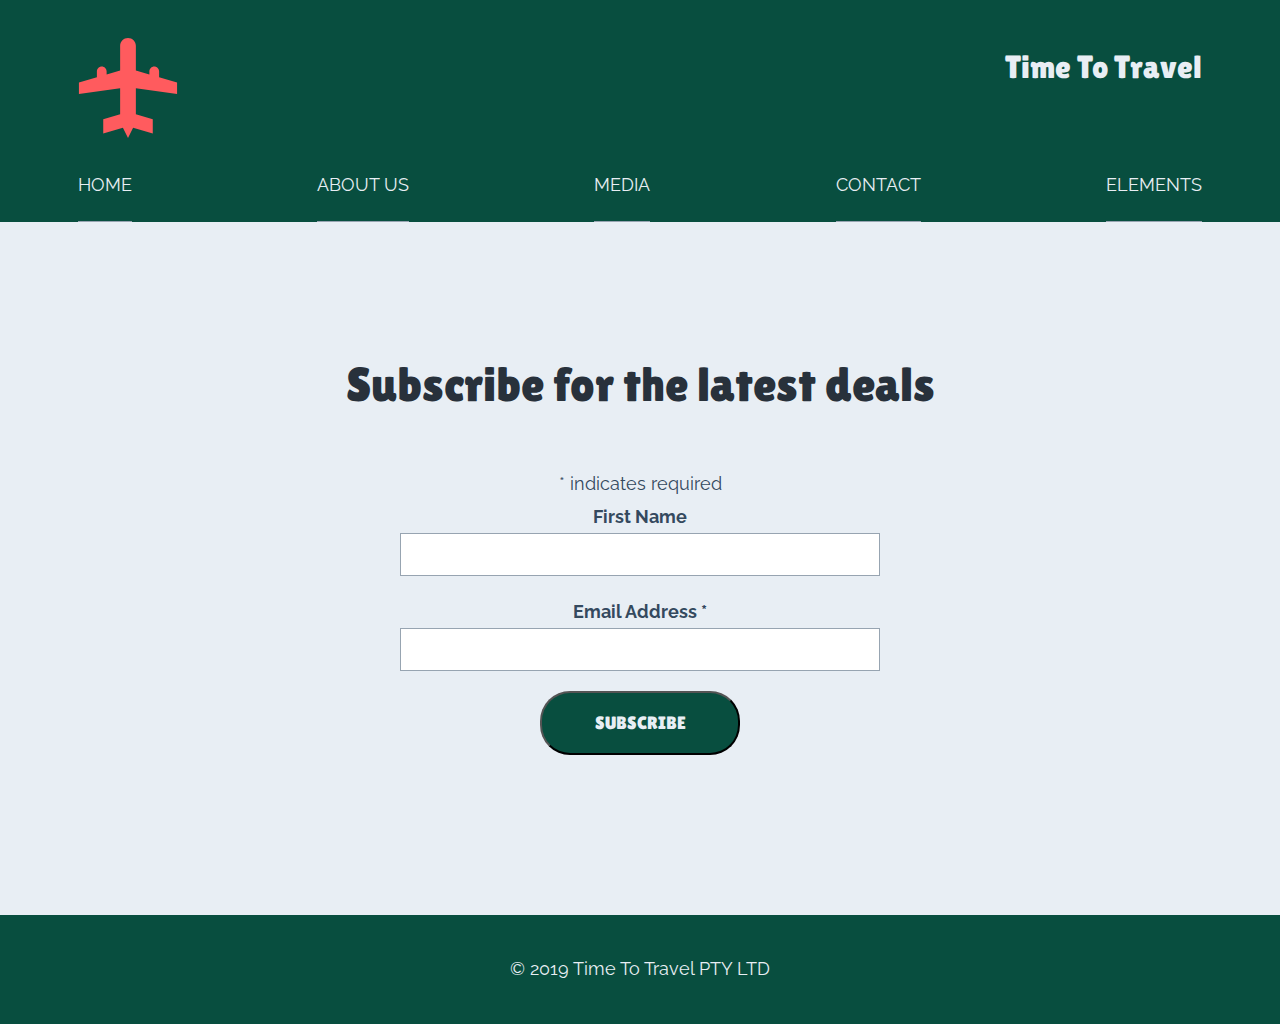
<file: index.html>
<!DOCTYPE html>

<html>
  <head>
    <meta charset="utf-8" />

    <title>
      Great Travel Deals from It's Time to Travel
    </title>

    <meta name="viewport" content="width=device-width, initial-scale=1">

    <link rel="stylesheet" href="resources/css/normalize.css"> 

    <link rel="stylesheet" href="resources/css/main.css"> 


    <link rel="apple-touch-icon" sizes="180x180" href="resources/icons/apple-touch-icon.png">
<link rel="icon" type="image/png" sizes="32x32" href="resources/icons/favicon-32x32.png">
<link rel="icon" type="image/png" sizes="16x16" href="resources/icons/favicon-16x16.png">
<link rel="manifest" href="resources/icons/site.webmanifest">
<link rel="mask-icon" href="resources/icons/safari-pinned-tab.svg" color="#5bbad5">
<link rel="shortcut icon" href="resources/icons/favicon.ico">
<meta name="msapplication-TileColor" content="#2b5797">
<meta name="msapplication-config" content="resources/icons/browserconfig.xml">
<meta name="theme-color" content="#ffffff">


    <meta
      name="description"
      content="Find exclusive, boutique holidays, cruises and adventures from Australia's leading travel agent."
    />
  </head>

  <body>
    <header>
      <div class="layout-wide">
        <div class="logo-wrapper">
          <a href="index.html">
            <img
              alt="Time To Travel Logo"
              src="resources/images/logo.svg"
              class="logo"
            />
          </a>
        </div>

        <div class="site-title">
          Time To Travel
        </div>
      </div>
      <!-- layout-wide-->
    </header>

    <div class="navigation">

        <button class="nav-prompt">Open Navigation</button>

        <nav class="layout-wide nav-inner" aria-expanded="false"> 

            <ul>
                <li>
                    <a href="index.html">Home</a>
                </li>

                <li>
                    <a href="about.html">About Us</a>
                </li>

                <li>
                    <a href="media.html">Media</a>
                </li>

                <li>
                    <a href="contact.html">Contact</a>
                </li>

                <li>
                    <a href="elements.html">Elements</a>
                </li>
            </ul>
        </nav>       
    </div>



    <main>

    

    </main>

    <footer>
      <div class="footer-subscribe">
        <div class="layout-wide">
          <!-- subscription form will go here -->

          <!-- Begin Mailchimp Signup Form -->
          <div id="mc_embed_signup">
            <form
              action="https://ymail.us20.list-manage.com/subscribe/post?u=9c3291840de8556e7c569e293&amp;id=78b073506f"
              method="post"
              id="mc-embedded-subscribe-form"
              name="mc-embedded-subscribe-form"
              class="validate"
              target="_blank"
              novalidate
            >
              <div id="mc_embed_signup_scroll">
                <h2>Subscribe for the latest deals</h2>
                <div class="indicates-required">
                  <span class="asterisk">*</span> indicates required
                </div>
                <div class="mc-field-group">
                  <label for="mce-FNAME">First Name </label>
                  <input
                    type="text"
                    value=""
                    name="FNAME"
                    class=""
                    id="mce-FNAME"
                  />
                </div>
                <div class="mc-field-group">
                  <label for="mce-EMAIL"
                    >Email Address <span class="asterisk">*</span>
                  </label>
                  <input
                    type="email"
                    value=""
                    name="EMAIL"
                    class="required email"
                    id="mce-EMAIL"
                  />
                </div>
                <div id="mce-responses" class="clear">
                  <div
                    class="response"
                    id="mce-error-response"
                    style="display:none"
                  ></div>
                  <div
                    class="response"
                    id="mce-success-response"
                    style="display:none"
                  ></div>
                </div>
                <!-- real people should not fill this in and expect good things - do not remove this or risk form bot signups-->
                <div
                  style="position: absolute; left: -5000px;"
                  aria-hidden="true"
                >
                  <input
                    type="text"
                    name="b_9c3291840de8556e7c569e293_78b073506f"
                    tabindex="-1"
                    value=""
                  />
                </div>
                <div class="clear">
                  <input
                    type="submit"
                    value="Subscribe"
                    name="subscribe"
                    id="mc-embedded-subscribe"
                    class="button"
                  />
                </div>
              </div>
            </form>
          </div>
          <script
            type="text/javascript"
            src="//s3.amazonaws.com/downloads.mailchimp.com/js/mc-validate.js"
          ></script
          ><script type="text/javascript">
            (function($) {
              window.fnames = new Array();
              window.ftypes = new Array();
              fnames[1] = "FNAME";
              ftypes[1] = "text";
              fnames[0] = "EMAIL";
              ftypes[0] = "email";
              fnames[3] = "ADDRESS";
              ftypes[3] = "address";
              fnames[4] = "PHONE";
              ftypes[4] = "phone";
            })(jQuery);
            var $mcj = jQuery.noConflict(true);
          </script>
          <!--End mc_embed_signup-->
        </div>
      </div>

      <div class="footer-notices">
        <div class="layout-wide">
          <p>&copy; 2019 Time To Travel PTY LTD</p>
        </div>
      </div>
    </footer>

    <script src="resources/js/css-var-polyfill.js"></script>

    <script src="resources/js/jquery.js"></script>

    <script src="resources/js/scripts.js"></script>
  </body>
</html>
</file>
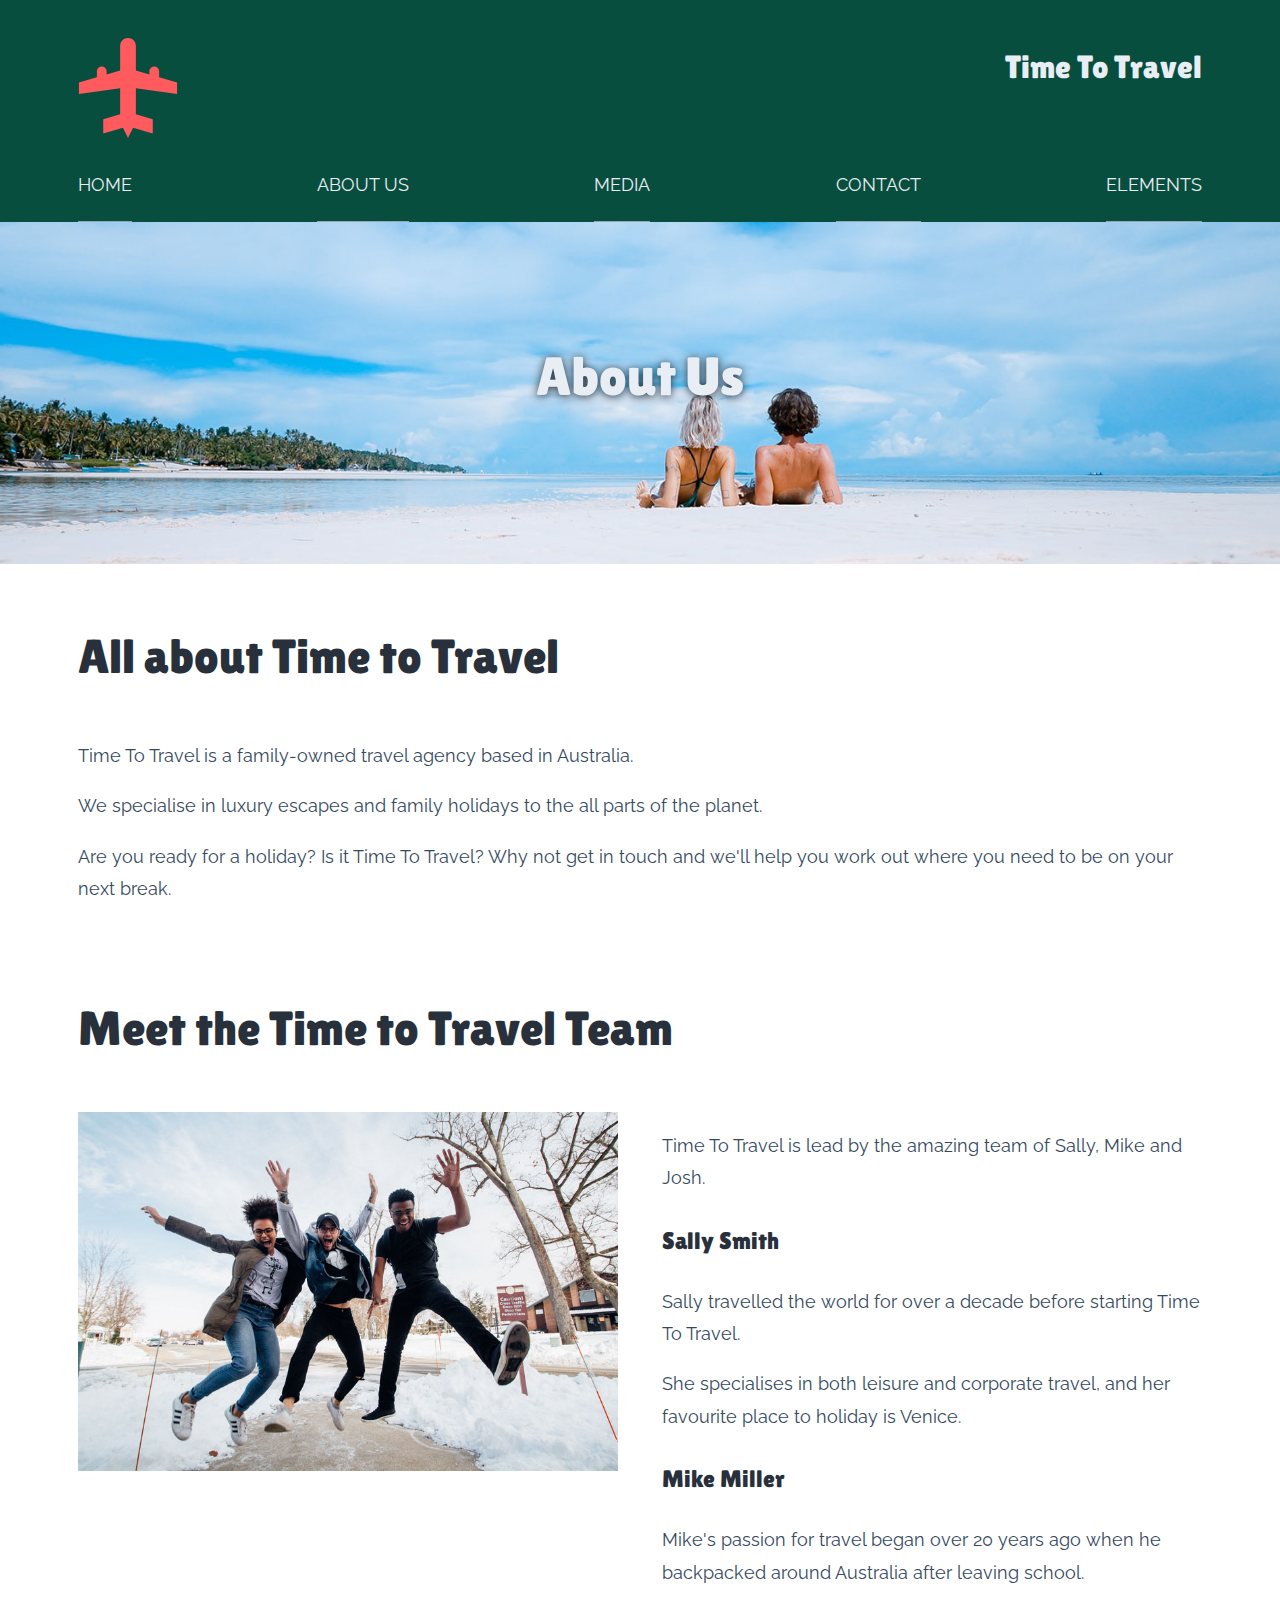
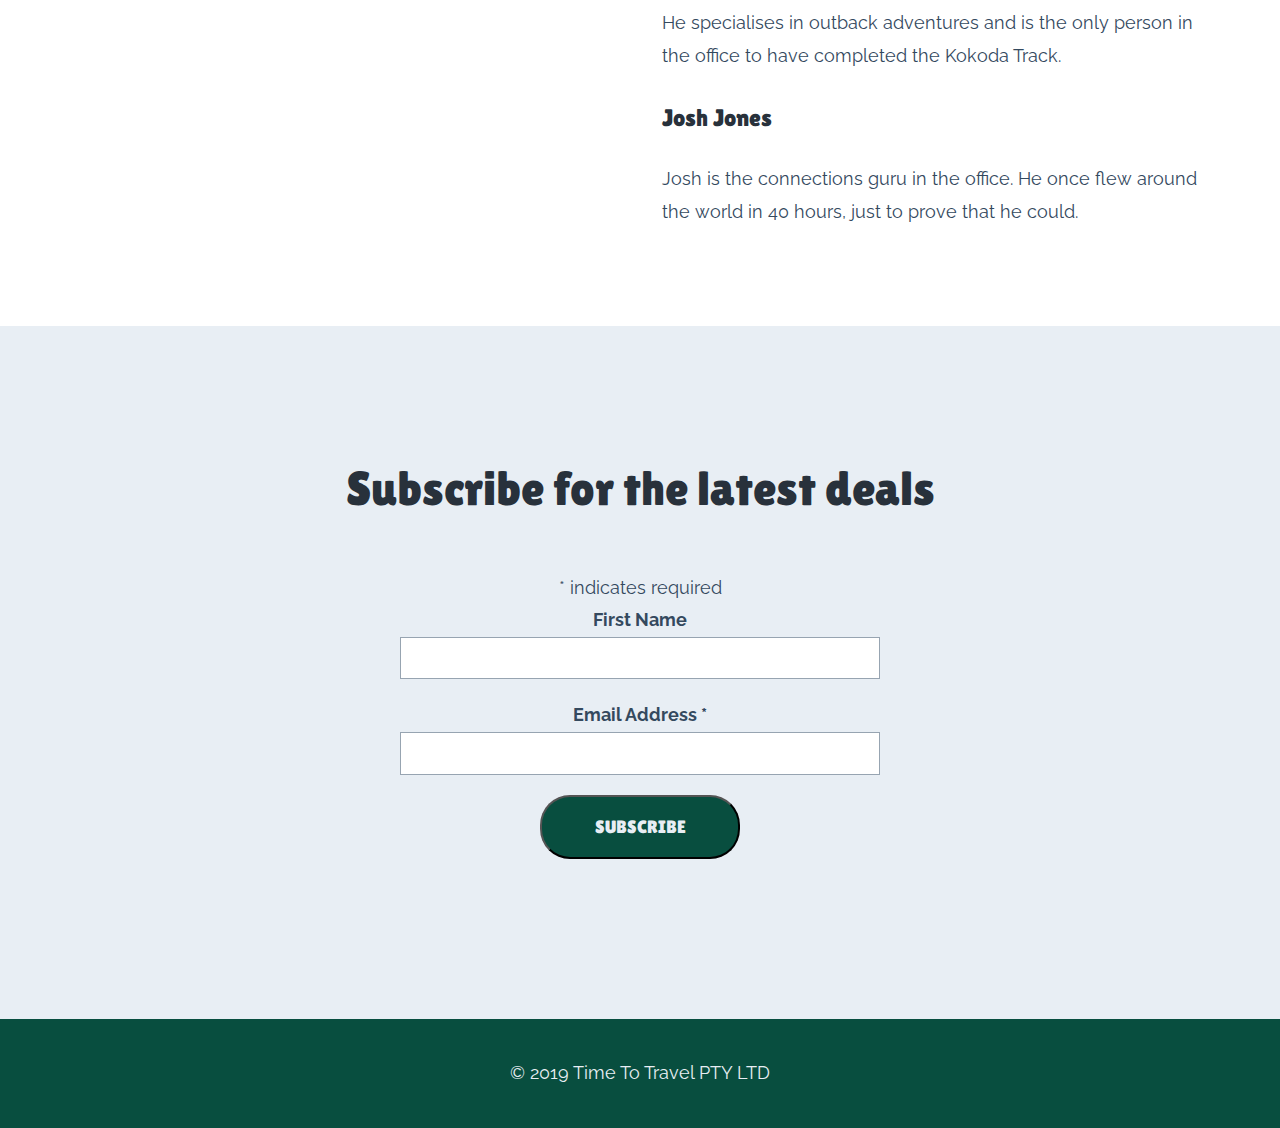
<file: about.html>
<!DOCTYPE html>

<html>
  <head>
    <meta charset="utf-8" />

    <title>
      About Great Travel Deals from It's Time to Travel
    </title>

    <meta name="viewport" content="width=device-width, initial-scale=1">

    <link rel="stylesheet" href="resources/css/normalize.css"> 

    <link rel="stylesheet" href="resources/css/main.css"> 


    <link rel="apple-touch-icon" sizes="180x180" href="resources/icons/apple-touch-icon.png">
<link rel="icon" type="image/png" sizes="32x32" href="resources/icons/favicon-32x32.png">
<link rel="icon" type="image/png" sizes="16x16" href="resources/icons/favicon-16x16.png">
<link rel="manifest" href="resources/icons/site.webmanifest">
<link rel="mask-icon" href="resources/icons/safari-pinned-tab.svg" color="#5bbad5">
<link rel="shortcut icon" href="resources/icons/favicon.ico">
<meta name="msapplication-TileColor" content="#2b5797">
<meta name="msapplication-config" content="resources/icons/browserconfig.xml">
<meta name="theme-color" content="#ffffff">


    <meta
      name="description"
      content="Find exclusive, boutique holidays, cruises and adventures from Australia's leading travel agent."
    />
  </head>

  <body>
    <header>
      <div class="layout-wide">
        <div class="logo-wrapper">
          <a href="index.html">
            <img
              alt="Time To Travel Logo"
              src="resources/images/logo.svg"
              class="logo"
            />
          </a>
        </div>

        <div class="site-title">
          Time To Travel
        </div>
      </div>
      <!-- layout-wide-->
    </header>

    <div class="navigation">

        <button class="nav-prompt">Open Navigation</button>

        <nav class="layout-wide nav-inner" aria-expanded="false"> 

            <ul>
                <li>
                    <a href="index.html">Home</a>
                </li>

                <li>
                    <a href="about.html">About Us</a>
                </li>

                <li>
                    <a href="media.html">Media</a>
                </li>

                <li>
                    <a href="contact.html">Contact</a>
                </li>

                <li>
                    <a href="elements.html">Elements</a>
                </li>
            </ul>
        </nav>       
    </div>



    <main>

        <div class="hero-module">

            <img src="resources/images/people-wide-1500.jpg" alt="People on the beach">

            <div class="hero-content">

                <h1 class="layout-wide heading-main">
                    About Us
                </h1>
            </div>
        </div>

<section class="layout-wide">

    <h2>All about Time to Travel</h2>

    <p>Time To Travel is a family-owned travel agency based in Australia.</p>
    
    <p>We specialise in luxury escapes and family holidays to the all parts of the planet.</p>
    
    <p>Are you ready for a holiday? Is it Time To Travel? Why not get in touch and we'll help you work out where you need to be on your next break.</p>

</section>

<section class="layout-wide">

<h2>Meet the Time to Travel Team</h2>

<div class="content-area-grid">

<div>

  <img src="resources/images/the-time-to-travel-team.jpg" alt="The Time to Travel Team jumping in the air">
</div>

<div>
    <p>Time To Travel is lead by the amazing team of Sally, Mike and Josh.</p>

    <h3>Sally Smith</h3>
    <p>Sally travelled the world for over a decade before starting Time To Travel.</p>
    
    <p>She specialises in both leisure and corporate travel, and her favourite place to holiday is Venice.</p>
    
   <h3>Mike Miller</h3>
    <p>Mike's passion for travel began over 20 years ago when he backpacked around Australia after leaving school.</p>
    
    <p>He specialises in outback adventures and is the only person in the office to have completed the Kokoda Track.</p>
    
    <h3>Josh Jones</h3>
    <p>Josh is the connections guru in the office. He once flew around the world in 40 hours, just to prove that he could.</p>

</div>

</div>
</section>


    </main>

    <footer>
      <div class="footer-subscribe">
        <div class="layout-wide">
          <!-- subscription form will go here -->

          <!-- Begin Mailchimp Signup Form -->
          <div id="mc_embed_signup">
            <form
              action="https://ymail.us20.list-manage.com/subscribe/post?u=9c3291840de8556e7c569e293&amp;id=78b073506f"
              method="post"
              id="mc-embedded-subscribe-form"
              name="mc-embedded-subscribe-form"
              class="validate"
              target="_blank"
              novalidate
            >
              <div id="mc_embed_signup_scroll">
                <h2>Subscribe for the latest deals</h2>
                <div class="indicates-required">
                  <span class="asterisk">*</span> indicates required
                </div>
                <div class="mc-field-group">
                  <label for="mce-FNAME">First Name </label>
                  <input
                    type="text"
                    value=""
                    name="FNAME"
                    class=""
                    id="mce-FNAME"
                  />
                </div>
                <div class="mc-field-group">
                  <label for="mce-EMAIL"
                    >Email Address <span class="asterisk">*</span>
                  </label>
                  <input
                    type="email"
                    value=""
                    name="EMAIL"
                    class="required email"
                    id="mce-EMAIL"
                  />
                </div>
                <div id="mce-responses" class="clear">
                  <div
                    class="response"
                    id="mce-error-response"
                    style="display:none"
                  ></div>
                  <div
                    class="response"
                    id="mce-success-response"
                    style="display:none"
                  ></div>
                </div>
                <!-- real people should not fill this in and expect good things - do not remove this or risk form bot signups-->
                <div
                  style="position: absolute; left: -5000px;"
                  aria-hidden="true"
                >
                  <input
                    type="text"
                    name="b_9c3291840de8556e7c569e293_78b073506f"
                    tabindex="-1"
                    value=""
                  />
                </div>
                <div class="clear">
                  <input
                    type="submit"
                    value="Subscribe"
                    name="subscribe"
                    id="mc-embedded-subscribe"
                    class="button"
                  />
                </div>
              </div>
            </form>
          </div>
          <script
            type="text/javascript"
            src="//s3.amazonaws.com/downloads.mailchimp.com/js/mc-validate.js"
          ></script
          ><script type="text/javascript">
            (function($) {
              window.fnames = new Array();
              window.ftypes = new Array();
              fnames[1] = "FNAME";
              ftypes[1] = "text";
              fnames[0] = "EMAIL";
              ftypes[0] = "email";
              fnames[3] = "ADDRESS";
              ftypes[3] = "address";
              fnames[4] = "PHONE";
              ftypes[4] = "phone";
            })(jQuery);
            var $mcj = jQuery.noConflict(true);
          </script>
          <!--End mc_embed_signup-->
        </div>
      </div>

      <div class="footer-notices">
        <div class="layout-wide">
          <p>&copy; 2019 Time To Travel PTY LTD</p>
        </div>
      </div>
    </footer>

    <script src="resources/js/css-var-polyfill.js"></script>

    <script src="resources/js/jquery.js"></script>

    <script src="resources/js/scripts.js"></script>
  </body>
</html>
</file>
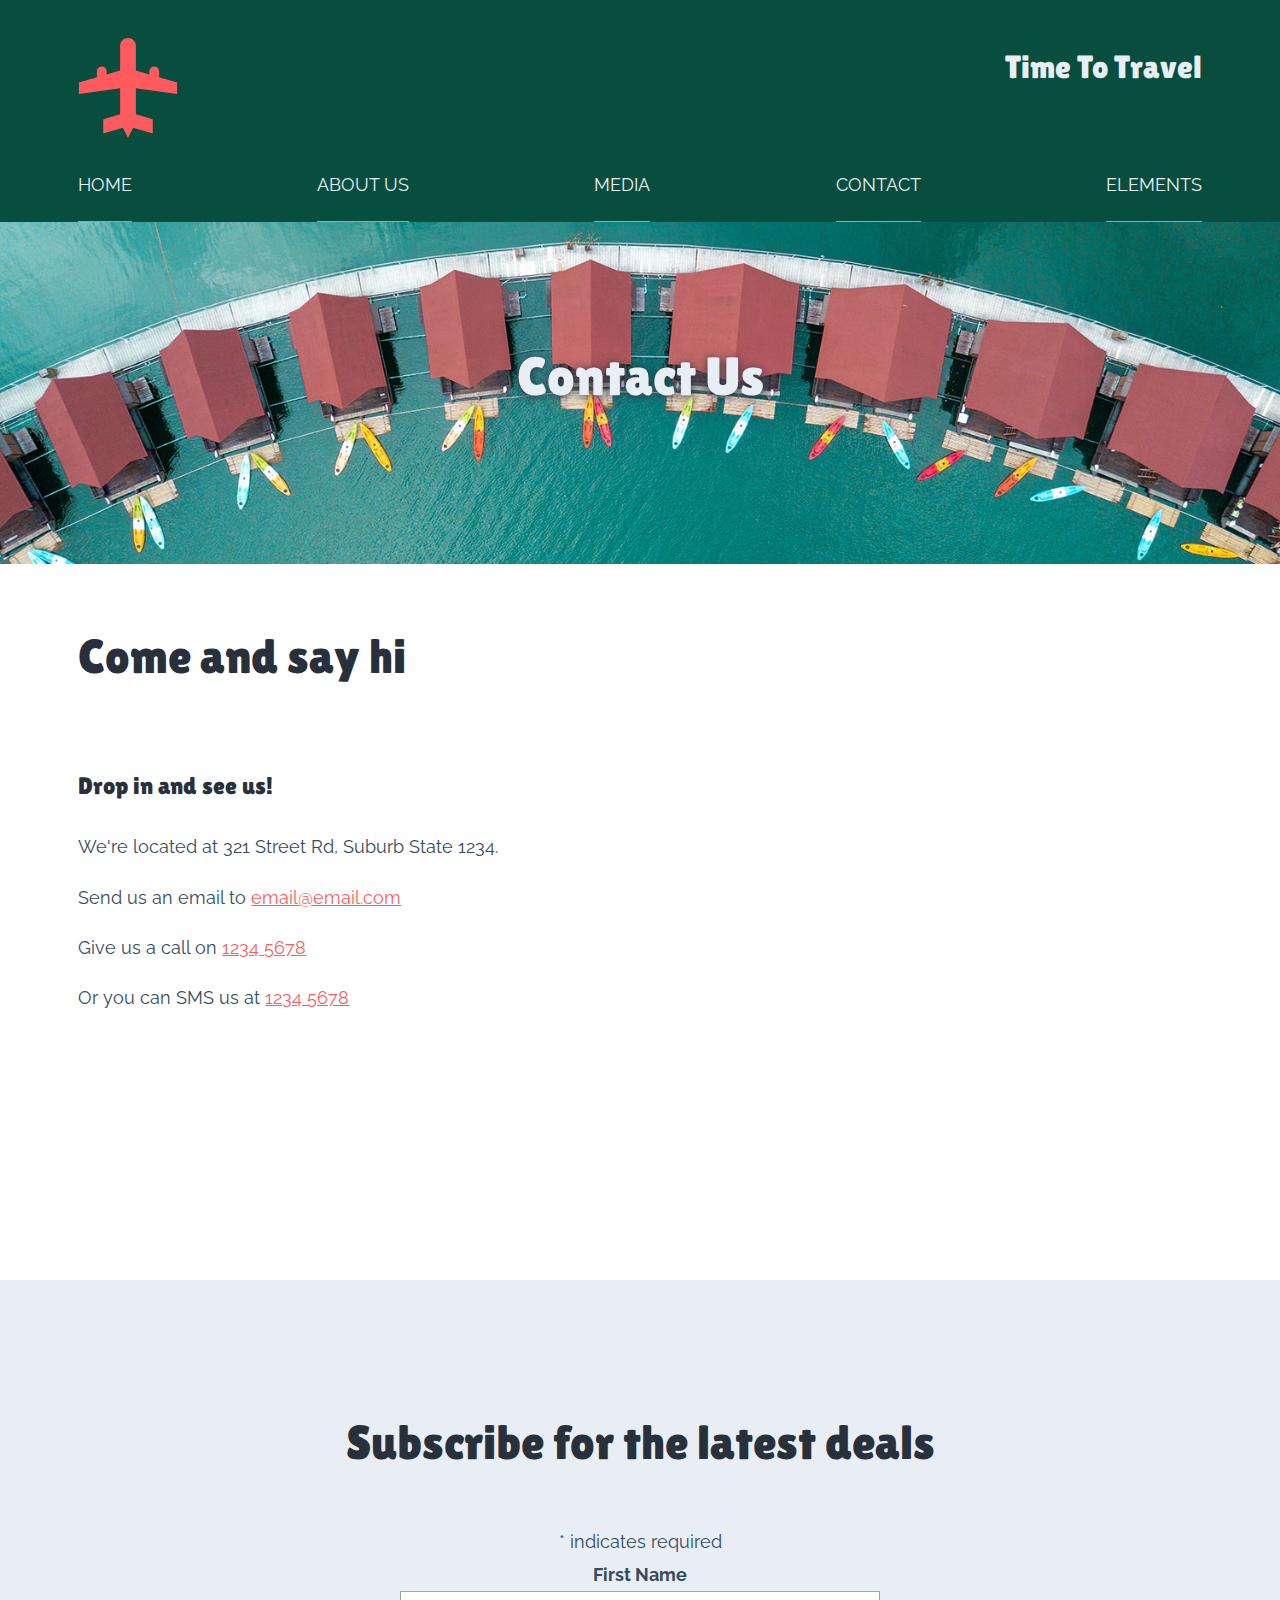
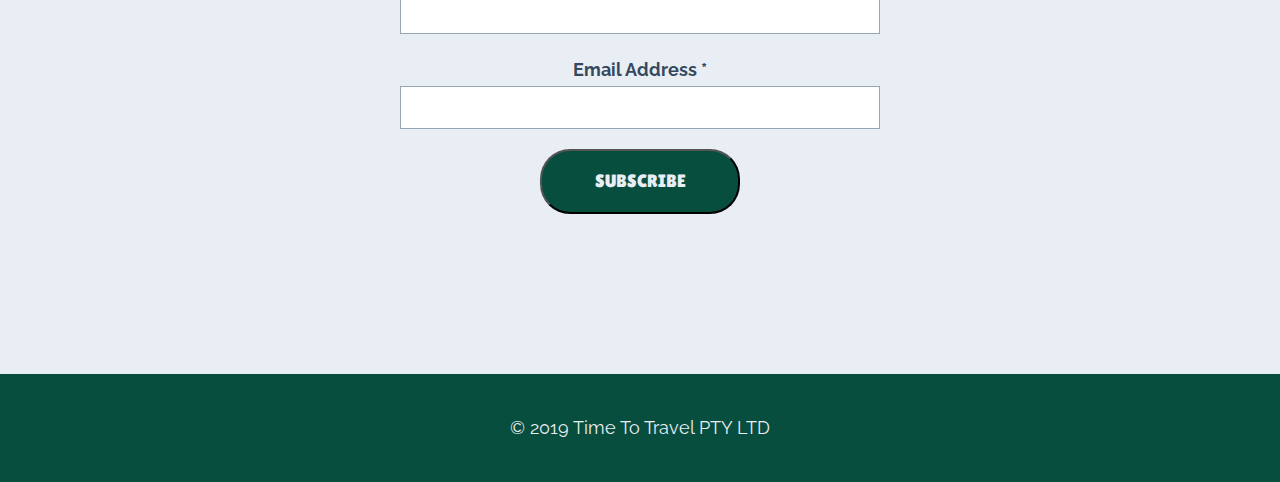
<file: contact.html>
<!DOCTYPE html>

<html>
  <head>
    <meta charset="utf-8" />

    <title>
      Contact Great Travel Deals from It's Time to Travel
    </title>

    <meta name="viewport" content="width=device-width, initial-scale=1">

    <link rel="stylesheet" href="resources/css/normalize.css"> 

    <link rel="stylesheet" href="resources/css/main.css"> 


    <link rel="apple-touch-icon" sizes="180x180" href="resources/icons/apple-touch-icon.png">
<link rel="icon" type="image/png" sizes="32x32" href="resources/icons/favicon-32x32.png">
<link rel="icon" type="image/png" sizes="16x16" href="resources/icons/favicon-16x16.png">
<link rel="manifest" href="resources/icons/site.webmanifest">
<link rel="mask-icon" href="resources/icons/safari-pinned-tab.svg" color="#5bbad5">
<link rel="shortcut icon" href="resources/icons/favicon.ico">
<meta name="msapplication-TileColor" content="#2b5797">
<meta name="msapplication-config" content="resources/icons/browserconfig.xml">
<meta name="theme-color" content="#ffffff">


    <meta
      name="description"
      content="Find exclusive, boutique holidays, cruises and adventures from Australia's leading travel agent."
    />
  </head>

  <body>
    <header>
      <div class="layout-wide">
        <div class="logo-wrapper">
          <a href="index.html">
            <img
              alt="Time To Travel Logo"
              src="resources/images/logo.svg"
              class="logo"
            />
          </a>
        </div>

        <div class="site-title">
          Time To Travel
        </div>
      </div>
      <!-- layout-wide-->
    </header>

    <div class="navigation">

        <button class="nav-prompt">Open Navigation</button>

        <nav class="layout-wide nav-inner" aria-expanded="false"> 

            <ul>
                <li>
                    <a href="index.html">Home</a>
                </li>

                <li>
                    <a href="about.html">About Us</a>
                </li>

                <li>
                    <a href="media.html">Media</a>
                </li>

                <li>
                    <a href="contact.html">Contact</a>
                </li>

                <li>
                    <a href="elements.html">Elements</a>
                </li>
            </ul>
        </nav>       
    </div>



    <main>

        <div class="hero-module">

            <img src="resources/images/thailand-wide-1500.jpg" alt="People">

            <div class="hero-content">

                <h1 class="layout-wide heading-main">
                    Contact Us
                </h1>
            </div>
        </div>

<section class="layout-wide">

<h2>Come and say hi</h2>

<div class="content-area-grid">

  <div>

      <h3>Drop in and see us!</h3>
      <p>We're located at 321 Street Rd, Suburb State 1234.</p>
      
      <p>Send us an email to <a href="mailto:email@email.com">email@email.com</a></p>
      
      <p>Give us a call on <a href="tel:12345678">1234 5678</a></p>
      
      <p>Or you can SMS us at <a href="sms:12345678">1234 5678</a></p>

  </div>

  <div>

      <iframe src="https://www.google.com/maps/embed?pb=!1m18!1m12!1m3!1d3539.6839157500995!2d153.01053871443764!3d-27.479098182886986!2m3!1f0!2f0!3f0!3m2!1i1024!2i768!4f13.1!3m3!1m2!1s0x6b9150a0e5bfa99b%3A0x9ae37499fd5e1045!2sLoft+West+End!5e0!3m2!1sen!2sau!4v1549779770104" width="600" height="450" frameborder="0" style="border:0" allowfullscreen></iframe>


  </div>

</div>

</section>


    </main>

    <footer>
      <div class="footer-subscribe">
        <div class="layout-wide">
          <!-- subscription form will go here -->

          <!-- Begin Mailchimp Signup Form -->
          <div id="mc_embed_signup">
            <form
              action="https://ymail.us20.list-manage.com/subscribe/post?u=9c3291840de8556e7c569e293&amp;id=78b073506f"
              method="post"
              id="mc-embedded-subscribe-form"
              name="mc-embedded-subscribe-form"
              class="validate"
              target="_blank"
              novalidate
            >
              <div id="mc_embed_signup_scroll">
                <h2>Subscribe for the latest deals</h2>
                <div class="indicates-required">
                  <span class="asterisk">*</span> indicates required
                </div>
                <div class="mc-field-group">
                  <label for="mce-FNAME">First Name </label>
                  <input
                    type="text"
                    value=""
                    name="FNAME"
                    class=""
                    id="mce-FNAME"
                  />
                </div>
                <div class="mc-field-group">
                  <label for="mce-EMAIL"
                    >Email Address <span class="asterisk">*</span>
                  </label>
                  <input
                    type="email"
                    value=""
                    name="EMAIL"
                    class="required email"
                    id="mce-EMAIL"
                  />
                </div>
                <div id="mce-responses" class="clear">
                  <div
                    class="response"
                    id="mce-error-response"
                    style="display:none"
                  ></div>
                  <div
                    class="response"
                    id="mce-success-response"
                    style="display:none"
                  ></div>
                </div>
                <!-- real people should not fill this in and expect good things - do not remove this or risk form bot signups-->
                <div
                  style="position: absolute; left: -5000px;"
                  aria-hidden="true"
                >
                  <input
                    type="text"
                    name="b_9c3291840de8556e7c569e293_78b073506f"
                    tabindex="-1"
                    value=""
                  />
                </div>
                <div class="clear">
                  <input
                    type="submit"
                    value="Subscribe"
                    name="subscribe"
                    id="mc-embedded-subscribe"
                    class="button"
                  />
                </div>
              </div>
            </form>
          </div>
          <script
            type="text/javascript"
            src="//s3.amazonaws.com/downloads.mailchimp.com/js/mc-validate.js"
          ></script
          ><script type="text/javascript">
            (function($) {
              window.fnames = new Array();
              window.ftypes = new Array();
              fnames[1] = "FNAME";
              ftypes[1] = "text";
              fnames[0] = "EMAIL";
              ftypes[0] = "email";
              fnames[3] = "ADDRESS";
              ftypes[3] = "address";
              fnames[4] = "PHONE";
              ftypes[4] = "phone";
            })(jQuery);
            var $mcj = jQuery.noConflict(true);
          </script>
          <!--End mc_embed_signup-->
        </div>
      </div>

      <div class="footer-notices">
        <div class="layout-wide">
          <p>&copy; 2019 Time To Travel PTY LTD</p>
        </div>
      </div>
    </footer>

    <script src="resources/js/css-var-polyfill.js"></script>

    <script src="resources/js/jquery.js"></script>

    <script src="resources/js/scripts.js"></script>
  </body>
</html>
</file>
<file: resources/css/main.css>
@import url('https://fonts.googleapis.com/css?family=Lilita+One|Raleway');


/* ---------------------------------------------------- VARIABLES */

:root {
    /* Colors */
    --color-green: #084e3f;
    --color-red: #ff5b5e;
    --color-deep-blue: #28313b;
    --color-light-grey: #97a4b1;
    --color-mid-blue: #34495e;
    --color-almost-white: #e8eef4;
  
    /* abstract colors out */
    --main-text-color: var(--color-mid-blue);
    --strong-text-color: var(--color-deep-blue);
    --alternative-text-color: var(--color-almost-white);
    --link-color: var(--color-red);
    --border-color: var(--color-light-grey);
    
    --secondary-bg-color: var(--color-almost-white);
    --alternative-bg-color: var(--color-green);
  
    --padder: 3%;
    --spacer: 20px;
    --spacer-large: 80px;
    --transition-time: 0.3s;
  
    --font-size-site-title: 32px;
    --font-size-page-title: 40px;
    --font-size-section-title: 30px; 
    --font-size-sub-title: 24px;
    --font-size-heading-small: 16px;
   
    --area-wide: 1200px;
    --area-narrow: 800px;

    --font-default: 'Raleway', sans-serif;
    --font-heading: 'Lilita One', cursive;
  }

@media screen and (min-width: 800px) {

    :root {
        --font-size-page-title: 54px;
        --font-size-section-title: 48px; 
    }
    

}




/* ---------------------------------------------------- GLOBAL DEFAULTS */

* {
    box-sizing: border-box;
}


body {
    color: var(--main-text-color);
    font-family: var(--font-default);
    font-size: 18px; 
    line-height: 1.8;
}


img {
    max-width: 100%;
    height: auto;
}

video {
    max-width: 100%;
    height: auto;
}

iframe {
    max-width: 100%;
}

/* ---------------------------------------------------- HEADINGS AND TYPE */

h1,
h2,
h3,
h4 {
    font-family: var(--font-heading);
    color: var(--strong-text-color);
    font-weight: normal;
}

h1 {
    font-size: var(--font-size-page-title);
}

h2 {
    font-size: var(--font-size-section-title);
}

h3 {
    font-size: var(--font-size-sub-title);
}   

h4 {
    font-size: var(--font-size-heading-small); 
}

a { 
    color: var(--link-color);    
}

a:hover {
    color: var(--strong-text-color);
}



/* ---------------------------------------------------- LAYOUTS */

.layout-wide {
    max-width: var(--area-wide);
    margin-bottom: var(--spacer-large);

    margin-left: auto;
    margin-right: auto;

    padding-left: var(--padder);
    padding-right: var(--padder);
}

.layout-full-width {
        width: 100%;
        margin-bottom: var(--spacer-large);
}

/* ---------------------------------------------------- HEADER */

header {
    background-color: var(--alternative-bg-color);
    padding-top: var(--padder);

}


header .layout-wide {
    overflow: hidden;
    margin-bottom: 0;
}


.logo-wrapper {
    width: 20%;
    float: left;
}


.site-title {
    color: var(--alternative-text-color);
    font-size: var(--font-size-site-title);
    width: 80%;
    float: right;

    text-align: right;

    font-family: var(--font-heading);
}

/* ---------------------------------------------------- NAVIGATION */

.navigation { 
    background-color: var(--alternative-bg-color);
    position: sticky;
    top: 0;
    z-index: 50;
}

.nav-prompt {
    width: 100%;
    background-color: var(--alternative-bg-color);
    color: var(--alternative-text-color);
    padding-top: var(--padder);
    padding-bottom: var(--padder);
    border: none;
    border-top: 1px solid black
}

.nav-inner {
    margin-bottom: 0;
}

.nav-inner ul {
    padding: 0;
    margin: 0;
    text-align: center;
    list-style: none;
}

.nav-inner a {
    color: var(--alternative-text-color);
    text-transform: uppercase;
    text-decoration: none;
    border-bottom: 1px solid var(--border-color);
    padding-top: var(--spacer);
    padding-bottom: var(--spacer);

    display: block;
}

@media screen and (min-width: 800px) {

    .nav-prompt {
        display: none;
    }

    .nav-inner ul {
        display: flex;
        justify-content: space-between;
    }
}

@media screen and (max-width: 800px) {

    .nav-inner {
        overflow: hidden;
        transition: var(--transition-time) ease-in-out;
    }

    .nav-inner[aria-expanded="false"] {
        max-height: 0;
    }

    .nav-inner[aria-expanded="true"] {
        max-height: 100vh;
    }
}


/* -------------------------- FOOTER  */

footer {
    background-color: var(--alternative-bg-color);
}

.footer-subscribe {
    background-color: var(--alternative-text-color);
    padding-top: var(--spacer-large);
    padding-bottom: var(--spacer-large);
    text-align: center;
}

.footer-notices {
    padding-top: var(--spacer);
    padding-bottom: var(--spacer);
}

.footer-notices .layout-wide {
    margin-bottom: 0;
    color: var(--alternative-text-color);
    text-align: center;
}

/* -------------------------- FORMS  */
label {
    font-weight: bold;
    display: block;
}

input[type="text"],
input[type="email"] {
    border: 1px solid var(--border-color);
    padding: 10px;
    width: 100%;
    max-width: 480px;
    margin-bottom: var(--spacer);
}




input[type="submit"]{

        font-family: var(--font-heading);
        background-color: var(--alternative-bg-color);
        color: var(--alternative-text-color);
        padding: var(--spacer);

        border-radius: 30px;

        min-width: 200px;
        text-transform: uppercase;
}

input[type="submit"]:hover {
    background-color: var(--strong-text-color);

}






/* ---------------------------------------------------- MODULES */

/* hero module */

.hero-module img {
    width: 100%;
}

@media screen and (min-width: 800px) {

    .hero-module {
        position: relative; 
    }

    .hero-content {
        position: absolute;
        bottom: 0;

        height: 100%;
        width: 100%;

        display: flex;
        align-items: center;
        text-align: center;

    }

.heading-main {
    color: var(--alternative-text-color);
    text-shadow: 0px 1px 10px var(--strong-text-color);
    }

}

/* grids */

@media screen and (min-width: 800px) {

    .content-area-grid {
        display: grid;
        grid-template-columns: 48% 48%;
        justify-content: space-between;
    }

}


/* image gallery */

.image-gallery ul {
    list-style: none;
    padding: 0;
    margin: 0;
    overflow: hidden;

}

.image-gallery li {
    float: left;
    max-width: 250px;
    margin: 10px;
}

.image-gallery a img {
    display: block;
    filter: grayscale(70%);
    box-shadow: 0px 1px 10px var(--strong-text-color);

    transition: var(--transition-time);
}

.image-gallery a:hover img {
    filter: unset;
    transform: scale(1.05);

}

/* animations */

@keyframes fadein {

    0% {
        opacity: 0;
    }

    100% {
        opacity: 1;
    }

}

main {
    animation-name: fadein;
    animation-duration: .5s;
}

@keyframes spin {
    100% {
        transform: rotate(360deg);
    }
}

.logo-wrapper a:hover img {
    animation-name: spin;
    animation-duration: 0.5s;
    animation-iteration-count: infinite;
    animation-timing-function: linear;
}
</file>
